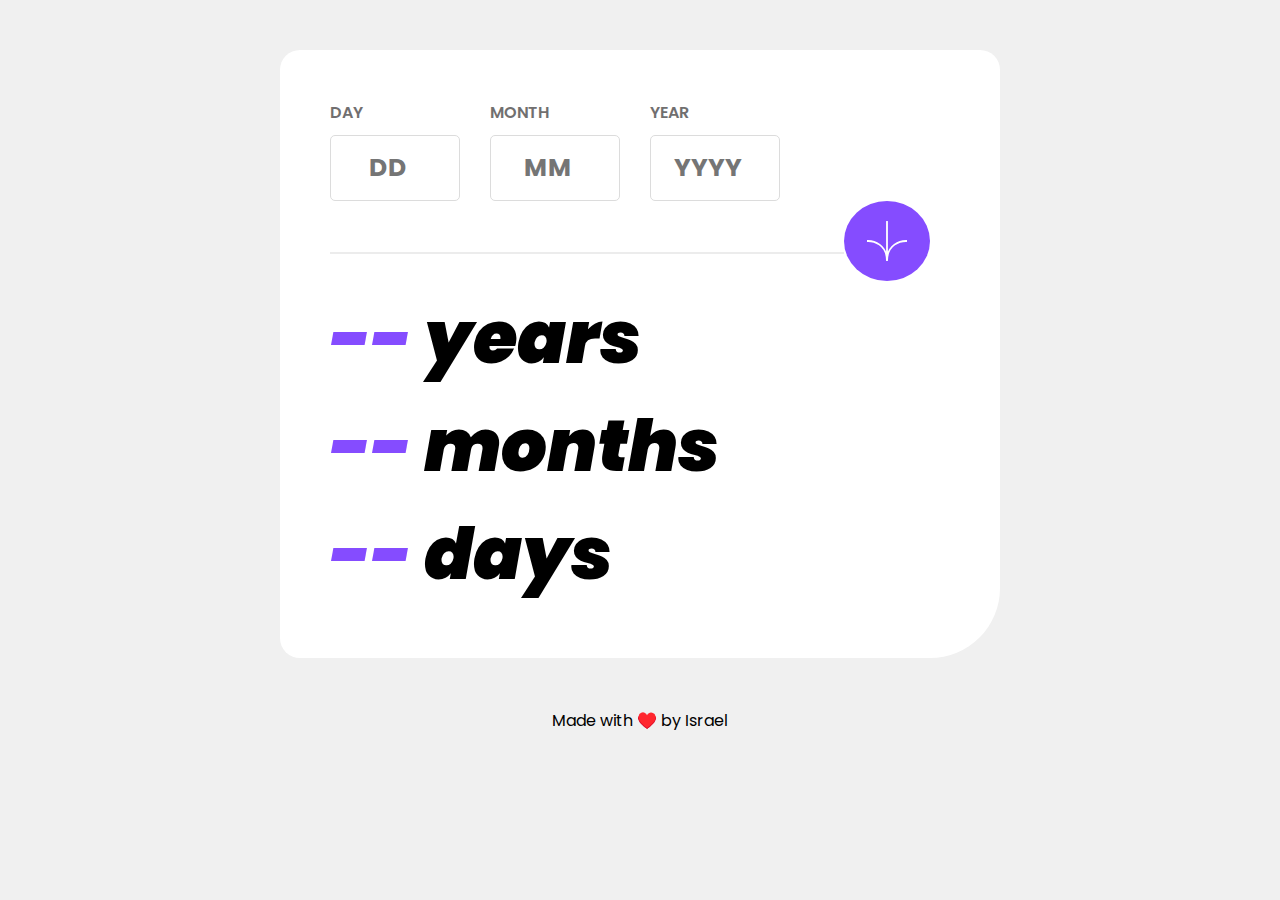
<file: index.html>
<!DOCTYPE html>
<html lang="en">
  <head>
    <meta charset="UTF-8" />
    <meta name="viewport" content="width=device-width, initial-scale=1.0" />
    <!-- displays site properly based on user's device -->

   <link rel="stylesheet" href="style.css" />
    <title>Age calculator app</title>

    <!-- Feel free to remove these styles or customise in your own stylesheet 👍 -->
  </head>
  <body>
    <div class="container">
      <div class="section--one">
        <div>
          <p class="one">DAY</p>
          <input
            type="number"
            maxlength="2"
            placeholder="DD"
            class="day"
            id="btn--in"
          />
          <p class="require"></p>
        </div>
        <div>
          <p class="two">MONTH</p>
          <input
            type="number"
            maxlength="2"
            placeholder="MM"
            class="month"
            id="btn--in"
          />
          <p class="requires"></p>
        </div>
        <div>
          <p class="three">YEAR</p>
          <input type="number" placeholder="YYYY" class="year" id="btn--in" />
          <p class="requirese"></p>
        </div>
      </div>

      <!-- Line  -->
      <div class="linebox">
        <div class="line"></div>
        <button class="round">
          <svg
            class="icon"
            xmlns="http://www.w3.org/2000/svg"
            width="46"
            height="44"
            viewBox="0 0 46 44"
          >
            <g fill="none" stroke="#FFF" stroke-width="2">
              <path
                d="M1 22.019C8.333 21.686 23 25.616 23 44M23 44V0M45 22.019C37.667 21.686 23 25.616 23 44"
              />
            </g>
          </svg>
        </button>
      </div>

      <!-- Date -->
      <div class="date">
        <p><span class="slashthree">--</span> years</p>
        <p><span class="slashtwo">--</span> months</p>
        <p><span class="slashone">--</span> days</p>
      </div>
    </div>

    <footer>
      <p>Made with ♥️ by Israel</p>
    </footer>

    <script src="script.js"></script>
  </body>
</html>
</file>
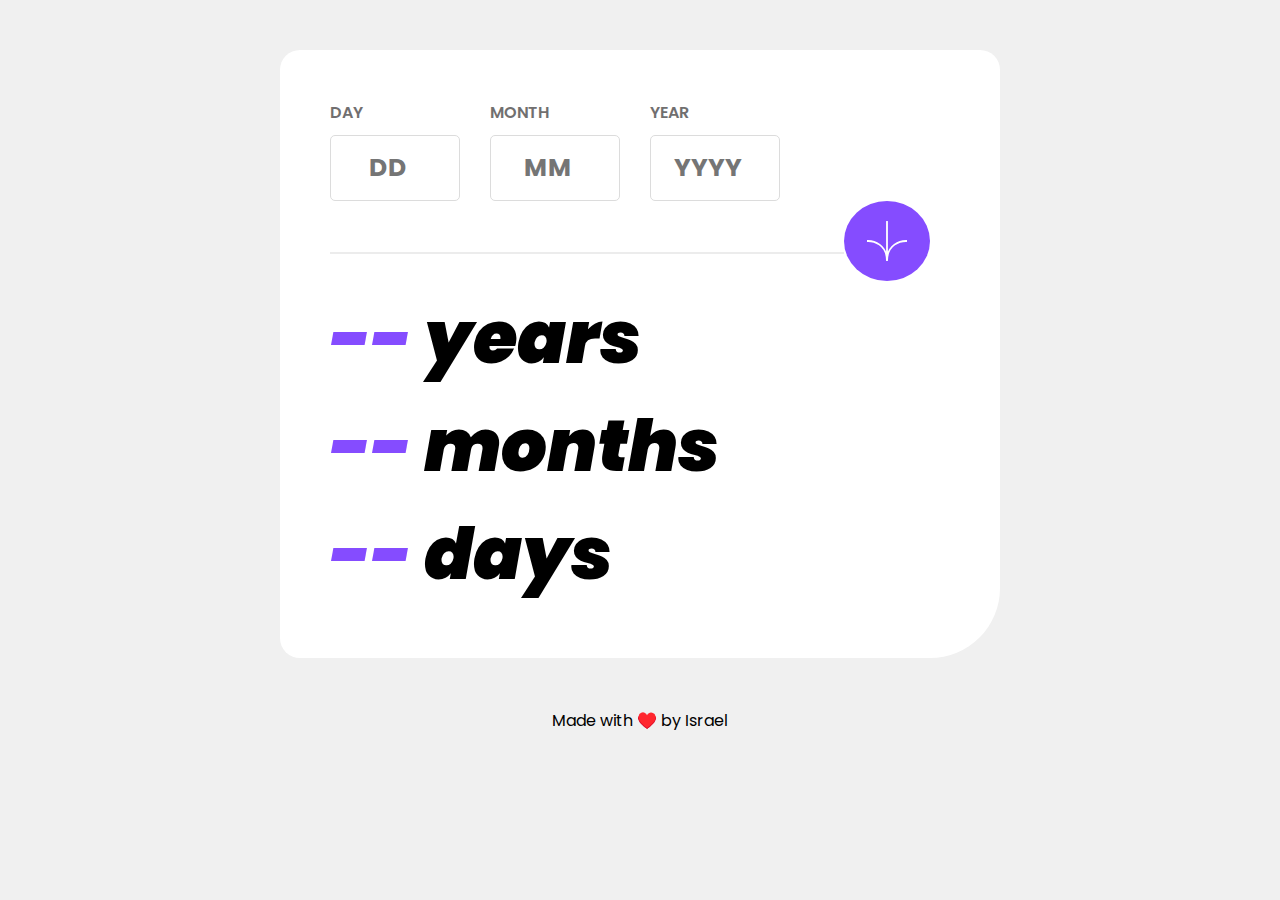
<file: src/index.html>
<!DOCTYPE html>
<html lang="en">
  <head>
    <meta charset="UTF-8" />
    <meta name="viewport" content="width=device-width, initial-scale=1.0" />
    <!-- displays site properly based on user's device -->

    <link
      rel="icon"
      type="image/png"
      sizes="32x32"
      href="./assets/images/favicon-32x32.png"
    />

    <link rel="stylesheet" href="style.css" />
    <title>Age calculator app</title>

    <!-- Feel free to remove these styles or customise in your own stylesheet 👍 -->
  </head>
  <body>
    <div class="container">
      <div class="section--one">
        <div>
          <p class="one">DAY</p>
          <input
            type="number"
            maxlength="2"
            placeholder="DD"
            class="day"
            id="btn--in"
          />
          <p class="require"></p>
        </div>
        <div>
          <p class="two">MONTH</p>
          <input
            type="number"
            maxlength="2"
            placeholder="MM"
            class="month"
            id="btn--in"
          />
          <p class="requires"></p>
        </div>
        <div>
          <p class="three">YEAR</p>
          <input type="number" placeholder="YYYY" class="year" id="btn--in" />
          <p class="requirese"></p>
        </div>
      </div>

      <!-- Line  -->
      <div class="linebox">
        <div class="line"></div>
        <button class="round">
          <svg
            class="icon"
            xmlns="http://www.w3.org/2000/svg"
            width="46"
            height="44"
            viewBox="0 0 46 44"
          >
            <g fill="none" stroke="#FFF" stroke-width="2">
              <path
                d="M1 22.019C8.333 21.686 23 25.616 23 44M23 44V0M45 22.019C37.667 21.686 23 25.616 23 44"
              />
            </g>
          </svg>
        </button>
      </div>

      <!-- Date -->
      <div class="date">
        <p><span class="slashthree">--</span> years</p>
        <p><span class="slashtwo">--</span> months</p>
        <p><span class="slashone">--</span> days</p>
      </div>
    </div>

    <footer>
      <p>Made with ♥️ by Israel</p>
    </footer>

    <script src="script.js"></script>
  </body>
</html>
</file>
<file: style.css>
@import url("https://fonts.googleapis.com/css2?family=Poppins:ital,wght@0,100;0,200;0,300;0,400;0,500;0,600;0,700;0,800;0,900;1,100;1,200;1,300;1,400;1,500;1,600;1,700;1,800;1,900&display=swap");
* {
  padding: 0;
  margin: 0;
}

body {
  background-color: #f0f0f0;
}
.container {
  background-color: #fff;
  max-width: 45rem;
  margin: 50px auto;
  padding: 50px 0;
  border-radius: 20px 20px 70px 20px;
}
.section--one {
  display: flex;
  gap: 30px;
  justify-content: start;
  padding-left: 50px;
}
.section--one p {
  font-family: "Poppins", sans-serif;
  font-weight: 600;
  color: hsl(0, 1%, 44%);
}
.section--one input {
  height: 4rem;
  width: 8rem;
  border: 0.5px solid #dcdcdc;
  border-radius: 5px;
  margin-top: 10px;
  font-family: "Poppins", sans-serif;
  font-weight: 700;
  font-size: 25px;
  text-align: center;
  cursor: pointer;
}
p .require {
  content: "";
  font-family: "Poppins", sans-serif;
  font-weight: 400;
  color: red;
}

/* Line */
.linebox {
  display: flex;
  align-items: center;
}
.line {
  content: "";
  width: 32rem;
  margin-left: 50px;
  margin-top: 20px;
  border: 1px solid #ececec;
}
.round {
  border: none;
  background-color: transparent;
}
.round svg {
  background-color: hsl(259, 100%, 65%);
  color: #fff;
  height: 40px;
  border-radius: 100%;
  padding: 20px;
  cursor: pointer;
}
.round svg:hover {
  background-color: hsl(0, 0%, 8%);
  color: #fff;
  transition: all 0.3s;
}

/* Date */
.date p {
  font-family: "Poppins", sans-serif;
  text-align: left;
  padding-left: 50px;
  font-size: 72px;
  font-weight: 900;
  font-style: italic;
}
.date p span {
  color: hsl(259, 100%, 65%);
  font-style: italic;
}
footer p {
  text-align: center;
  font-family: "Poppins", sans-serif;
}

@media screen and (max-width: 600px) {
  .container {
    max-width: 23rem;
  }
  .section--one {
    display: flex;
    justify-content: center;
    padding-left: 0;
    gap: 17px;
  }
  .section--one p {
    font-size: 13px;
  }
  .section--one input {
    width: 5rem;
    font-size: 15px;
    padding-left: 0;
    height: 3.5rem;
  }
  .require {
    content: "";
    font-size: 5px;
  }

  .linebox {
    margin-top: 20px;
    justify-content: center;
  }
  .line {
    content: "";
    width: 270px;
    padding-left: 50px;
    padding-right: 0;
  }
  .round svg {
    height: 37px;
    padding: 12px;
    transform: translate(-220%, 25%);
  }
  .date {
    padding-top: 20px;
  }
  .date p {
    margin-top: 20px;
    font-size: 50px;
  }
  footer p {
    text-align: center;
    font-family: "Poppins", sans-serif;
  }
}
</file>
<file: src/style.css>
@import url("https://fonts.googleapis.com/css2?family=Poppins:ital,wght@0,100;0,200;0,300;0,400;0,500;0,600;0,700;0,800;0,900;1,100;1,200;1,300;1,400;1,500;1,600;1,700;1,800;1,900&display=swap");
* {
  padding: 0;
  margin: 0;
}

body {
  background-color: #f0f0f0;
}
.container {
  background-color: #fff;
  max-width: 45rem;
  margin: 50px auto;
  padding: 50px 0;
  border-radius: 20px 20px 70px 20px;
}
.section--one {
  display: flex;
  gap: 30px;
  justify-content: start;
  padding-left: 50px;
}
.section--one p {
  font-family: "Poppins", sans-serif;
  font-weight: 600;
  color: hsl(0, 1%, 44%);
}
.section--one input {
  height: 4rem;
  width: 8rem;
  border: 0.5px solid #dcdcdc;
  border-radius: 5px;
  margin-top: 10px;
  font-family: "Poppins", sans-serif;
  font-weight: 700;
  font-size: 25px;
  text-align: center;
  cursor: pointer;
}
p .require {
  content: "";
  font-family: "Poppins", sans-serif;
  font-weight: 400;
  color: red;
}

/* Line */
.linebox {
  display: flex;
  align-items: center;
}
.line {
  content: "";
  width: 32rem;
  margin-left: 50px;
  margin-top: 20px;
  border: 1px solid #ececec;
}
.round {
  border: none;
  background-color: transparent;
}
.round svg {
  background-color: hsl(259, 100%, 65%);
  color: #fff;
  height: 40px;
  border-radius: 100%;
  padding: 20px;
  cursor: pointer;
}
.round svg:hover {
  background-color: hsl(0, 0%, 8%);
  color: #fff;
  transition: all 0.3s;
}

/* Date */
.date p {
  font-family: "Poppins", sans-serif;
  text-align: left;
  padding-left: 50px;
  font-size: 72px;
  font-weight: 900;
  font-style: italic;
}
.date p span {
  color: hsl(259, 100%, 65%);
  font-style: italic;
}
footer p {
  text-align: center;
  font-family: "Poppins", sans-serif;
}

@media screen and (max-width: 600px) {
  .container {
    max-width: 23rem;
  }
  .section--one {
    display: flex;
    justify-content: center;
    padding-left: 0;
    gap: 17px;
  }
  .section--one p {
    font-size: 13px;
  }
  .section--one input {
    width: 5rem;
    font-size: 15px;
    padding-left: 0;
    height: 3.5rem;
  }
  .require {
    content: "";
    font-size: 5px;
  }

  .linebox {
    margin-top: 20px;
    justify-content: center;
  }
  .line {
    content: "";
    width: 270px;
    padding-left: 50px;
    padding-right: 0;
  }
  .round svg {
    height: 37px;
    padding: 12px;
    transform: translate(-220%, 25%);
  }
  .date {
    padding-top: 20px;
  }
  .date p {
    margin-top: 20px;
    font-size: 50px;
  }
  footer p {
    text-align: center;
    font-family: "Poppins", sans-serif;
  }
}
</file>
